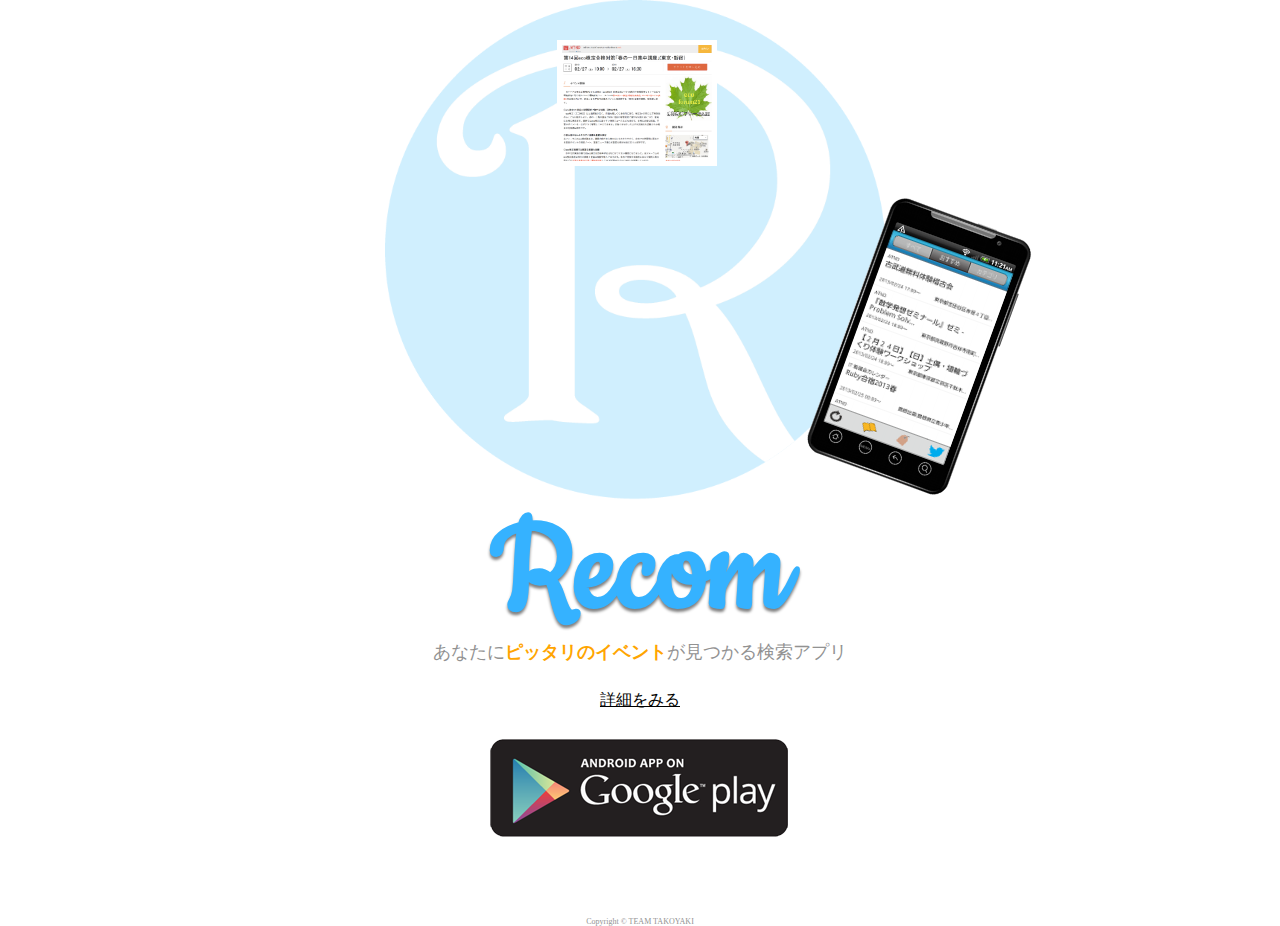
<file: work/recom/index.html>
<!DOCTYPE html>
<html>
<head>
<meta charset="utf-8">
<title>Recom</title>
<link rel="shortcut icon" href="img/favicon.ico" />
<link href="css/html5-doctor-reset-stylesheet.min.css" rel="stylesheet">
<link href="css/style.css" rel="stylesheet">
<link href='http://fonts.googleapis.com/css?family=Cookie' rel='stylesheet' type='text/css'>
</head>
<body>
<section class="image_area">
<ul class="android">
<li style="display:inline;"><img src="img/SC20130224-164323.png" /></li>  
<li><img src="img/SC20130224-164422.png" /></li>  
<li><img src="img/SC20130224-164438.png" /></li>  
<li><img src="img/SC20130224-164454.png" /></li>  
<li><img src="img/SC20130224-190429.png" /></li>  
<li><img src="img/SC20130224-190458.png" /></li>  
<li><img src="img/SC20130224-190522.png" /></li>  
<li><img src="img/SC20130224-190537.png" /></li>  
<li><img src="img/SC20130224-190628.png" /></li>  
</ul>
<ul class="event">
<li class="current"><img src="img/recom1.png"></li>
<li><img src="img/recom2.png"></li>
<li><img src="img/recom3.png"></li>
</ul>
</section>

<section class="description_area">
<h1>Recom</h1>
<p class="desc_main">あなたに<span style="font-weight:bold;color:orange">ピッタリのイベント</span>が見つかる検索アプリ</p>

<div class="desc_slide">
<p>詳細をみる</p>
<iframe class="slide" src="http://www.slideshare.net/slideshow/embed_code/16730487" width="427" height="356" frameborder="0" marginwidth="0" marginheight="0" scrolling="no" style="border:1px solid #CCC;border-width:1px 1px 0;margin-bottom:5px" allowfullscreen webkitallowfullscreen mozallowfullscreen> </iframe>
</div>

<p><a href="https://play.google.com/store/apps/details?id=com.teamtakoyaki.recom"><span class="googleplay_dl">Download on GooglePlay</span></a></p>

</section>



<footer>Copyright © TEAM TAKOYAKI</footer>  

<script src="js/jquery.min.js"></script>
<script src="js/jquery.path.js"></script>

<script src="js/script.js" type="text/javascript"></script>
</body>
</html>
</file>
<file: work/recom/css/style.css>
html, body{height:100%;}
body {position:relative;}

section.image_area {
    display:block;
    position:relative;
    margin:auto;
    width:800px;
    height:500px;
    background:url(../img/icon_big.png) center no-repeat;
    background-size:contain;
    overflow:hidden;
}


section.image_area .event li{
    position:absolute;
    display:none;
    left:300px;
    margin-left:-75px;
    bottom:-100px;
    z-index:10;
}

section.image_area .event li img{
    width:150px;
    backgound:red;
    border:5px solid white;
}


section.image_area .android{
    position:absolute;
    right:50px;
    bottom:-10px;
    display:block;
    width:150px;
    height:300px;
    background: url(../img/evo_mini.png) no-repeat;
    background-size:contain;
    animation-name: shake;

    -webkit-transform: rotate(20deg);
    -moz-transform: rotate(20deg); 
    transition-duration: 0.3s;
    -moz-transition-duration: 0.3s;
    -webkit-transition-duration: 0.3s;
    z-index:20;
}

section.image_area .android li { 
    position: relative;
    top: 35px;
    left: 10px;
    list-style: none;
    display:none;
}

section.image_area .android li img{
    width:128px;
    height:204px;
}

section.description_area {
    text-align:center;
}

h1{
    font-size:900%;
    color:#35b2ff;
    text-shadow: 0 3px 3px grey;
    font-wight:900;
    font-family: 'Cookie', cursive;
}

.description_area .desc_main {
    display:block;
    font-size: 110%;
    color:rgb(146, 146, 146);
    margin-bottom:30px;
}

.description_area .desc_sub {
    float:left;
    width:50%;
}

.googleplay_dl {
    margin:30px;
    display:inline-block;
    width:300px;
    height:100px;
    background:url(../img/google.png);
    text-decoration: none;
    text-indent: -9999px;
}


.desc_slide p {
    text-decoration:underline;
}

.desc_slide .slide {
    display:none;
}


footer {
    color:rgb(146, 146, 146);    
    text-align:center;
    font-size:50%;
    margin-top:50px;
}
</file>
